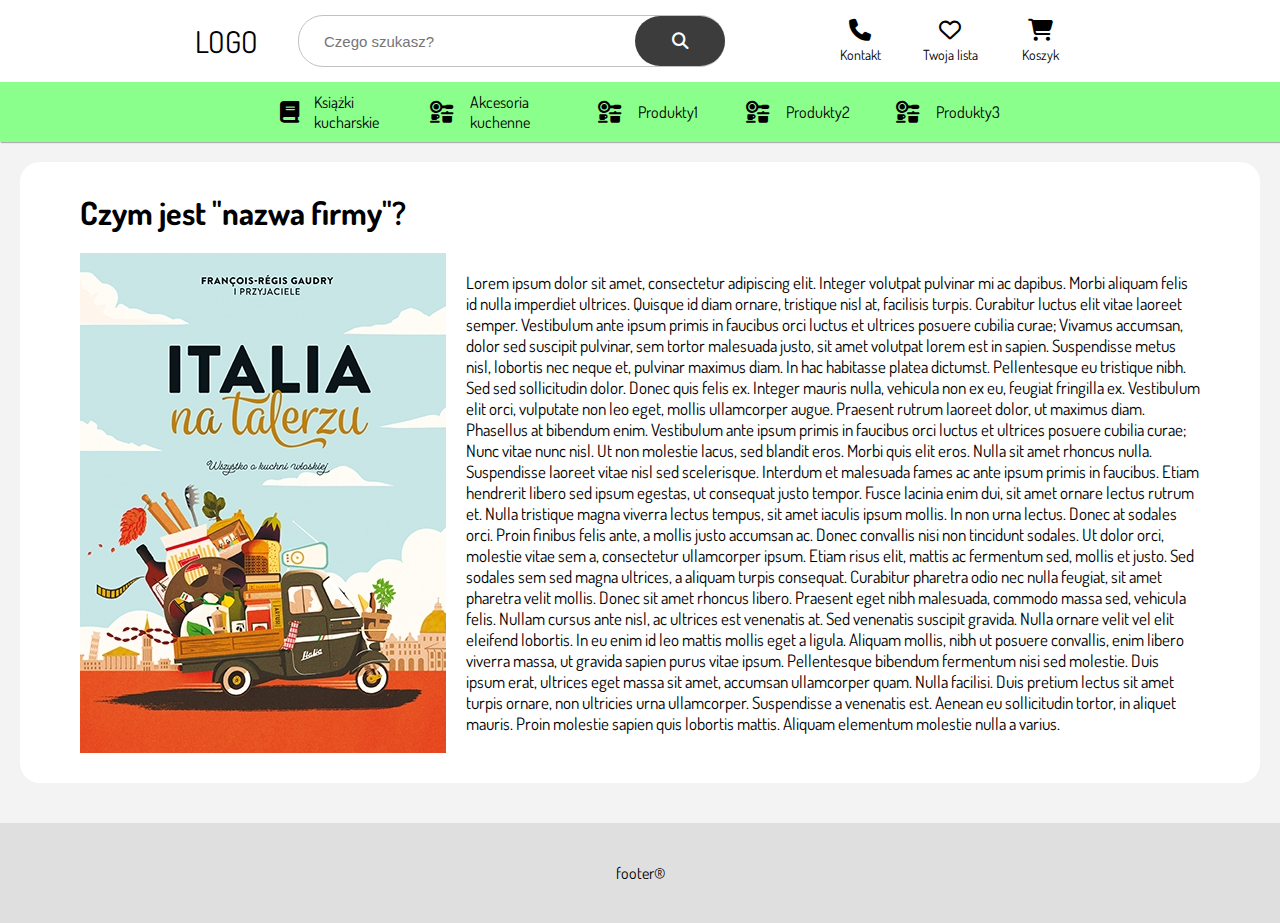
<file: Frontend/index.html>
<!DOCTYPE html>
<html lang="pl">
<head>
    <meta charset="UTF-8">
    <meta http-equiv="X-UA-Compatible" content="IE=edge">
    <meta name="viewport" content="width=device-width, initial-scale=1.0">
    <link rel="stylesheet" href="style.css">
    <link rel="stylesheet" href="https://cdnjs.cloudflare.com/ajax/libs/font-awesome/6.4.0/css/all.min.css"/>
    <title>Nasza Kuchnia</title>
</head>
<body>
    <div class="header">
        <div class="first-layer">
            <a class="logo">LOGO</a>
            <div class="searcher">
                <input class="search" placeholder="Czego szukasz?">
                <button class="search-button button"><i class="fa-solid fa-magnifying-glass fa-lg icon"></i></button>
            </div>
            <div class="header-button button"><i class="fa-solid fa-phone fa"></i>Kontakt</div>
            <div class="header-button button"><i class="fa-regular fa-heart fa"></i>Twoja lista</div>
            <div class="header-button button"><i class="fa-sharp fa-solid fa-cart-shopping fa"></i>Koszyk</div>
        </div>
        <div class="second-layer">
            <a href="products.html"><div class="header-button-2 button"><i class="fa-solid fa-book fa-2"></i>Książki kucharskie</div></a>
            <div class="kitchen-accessories">    
                <div class="header-button-2 button accessories" style="border-radius: 10px 10px 0px 0px;">
                    <i class="fa-solid fa-kitchen-set fa-2"></i>
                    Akcesoria kuchenne
                </div>
                <ul class="kitchen-accessories-list">
                    <li class="button">Noże kuchenne</li>
                    <li class="button">Deska do krojenia</li>
                    <li class="button">Garnki i patelnie</li>
                    <li class="button">Pojemniki</li>
                    <li class="button">inne</li>
                </ul>
            </div>
            <div class="header-button-2 button"><i class="fa-solid fa-kitchen-set fa-2"></i>Produkty1</div>
            <div class="header-button-2 button"><i class="fa-solid fa-kitchen-set fa-2"></i>Produkty2</div>
            <div class="header-button-2 button"><i class="fa-solid fa-kitchen-set fa-2"></i>Produkty3</div>
        </div>
    </div>
    <div class="container">
        <h1> Czym jest "nazwa firmy"?</h1>
        <div class="content">
            <img src="zasoby/ksiazka.jpg ">
            <p class="content-text">
                Lorem ipsum dolor sit amet, consectetur adipiscing elit. Integer volutpat pulvinar mi ac dapibus. Morbi aliquam felis id nulla imperdiet ultrices. Quisque id diam ornare, tristique nisl at, facilisis turpis. Curabitur luctus elit vitae laoreet semper. Vestibulum ante ipsum primis in faucibus orci luctus et ultrices posuere cubilia curae; Vivamus accumsan, dolor sed suscipit pulvinar, sem tortor malesuada justo, sit amet volutpat lorem est in sapien. Suspendisse metus nisl, lobortis nec neque et, pulvinar maximus diam. In hac habitasse platea dictumst. Pellentesque eu tristique nibh.

                Sed sed sollicitudin dolor. Donec quis felis ex. Integer mauris nulla, vehicula non ex eu, feugiat fringilla ex. Vestibulum elit orci, vulputate non leo eget, mollis ullamcorper augue. Praesent rutrum laoreet dolor, ut maximus diam. Phasellus at bibendum enim. Vestibulum ante ipsum primis in faucibus orci luctus et ultrices posuere cubilia curae; Nunc vitae nunc nisl.

                Ut non molestie lacus, sed blandit eros. Morbi quis elit eros. Nulla sit amet rhoncus nulla. Suspendisse laoreet vitae nisl sed scelerisque. Interdum et malesuada fames ac ante ipsum primis in faucibus. Etiam hendrerit libero sed ipsum egestas, ut consequat justo tempor. Fusce lacinia enim dui, sit amet ornare lectus rutrum et. Nulla tristique magna viverra lectus tempus, sit amet iaculis ipsum mollis. In non urna lectus.

                Donec at sodales orci. Proin finibus felis ante, a mollis justo accumsan ac. Donec convallis nisi non tincidunt sodales. Ut dolor orci, molestie vitae sem a, consectetur ullamcorper ipsum. Etiam risus elit, mattis ac fermentum sed, mollis et justo. Sed sodales sem sed magna ultrices, a aliquam turpis consequat. Curabitur pharetra odio nec nulla feugiat, sit amet pharetra velit mollis. Donec sit amet rhoncus libero. Praesent eget nibh malesuada, commodo massa sed, vehicula felis. Nullam cursus ante nisl, ac ultrices est venenatis at. Sed venenatis suscipit gravida. Nulla ornare velit vel elit eleifend lobortis. In eu enim id leo mattis mollis eget a ligula.

                Aliquam mollis, nibh ut posuere convallis, enim libero viverra massa, ut gravida sapien purus vitae ipsum. Pellentesque bibendum fermentum nisi sed molestie. Duis ipsum erat, ultrices eget massa sit amet, accumsan ullamcorper quam. Nulla facilisi. Duis pretium lectus sit amet turpis ornare, non ultricies urna ullamcorper. Suspendisse a venenatis est. Aenean eu sollicitudin tortor, in aliquet mauris. Proin molestie sapien quis lobortis mattis. Aliquam elementum molestie nulla a varius.
            </p>
    
        </div>
    </div>
    <footer>footer®</footer>
    <script src="script.js"></script>
</body>
</html>
</file>
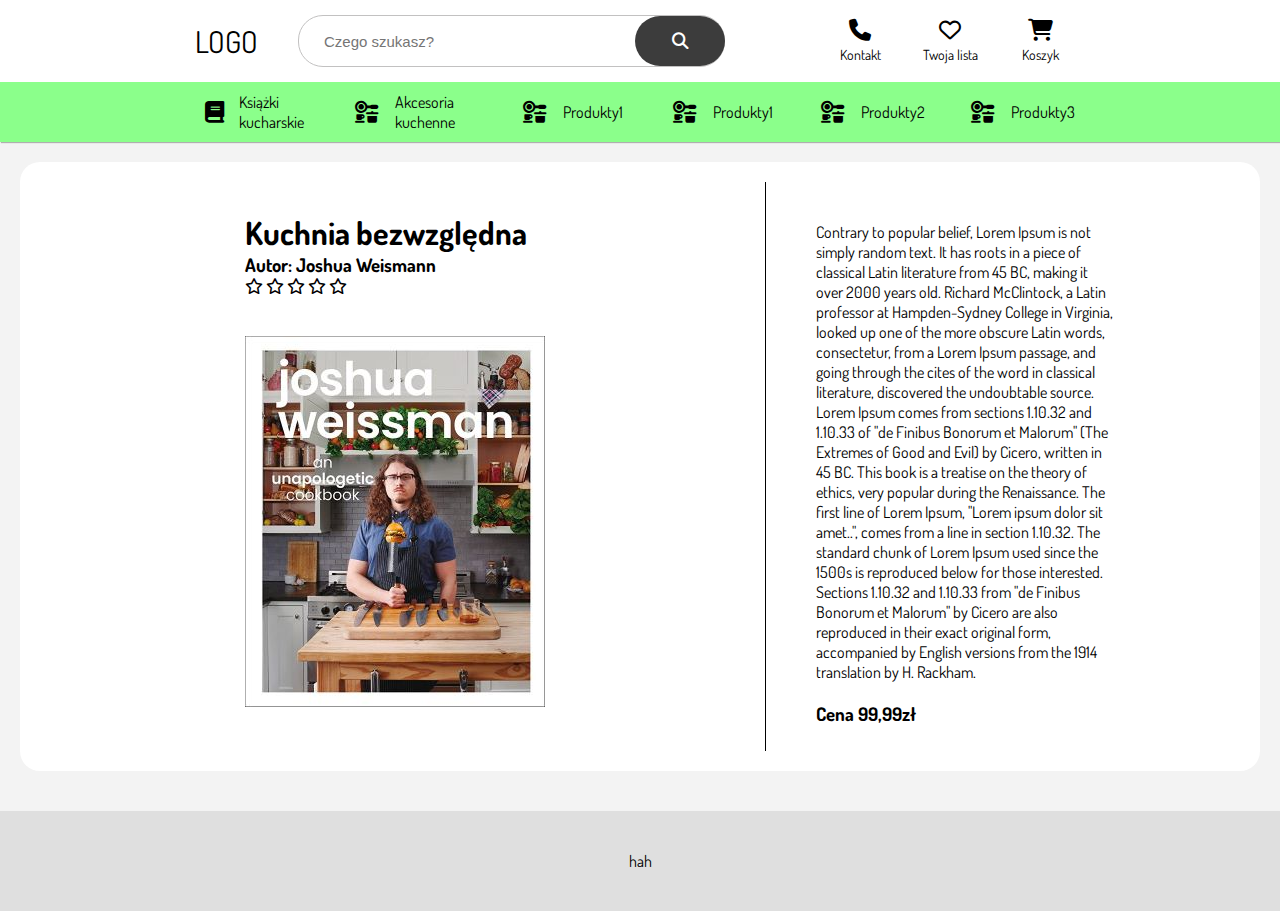
<file: Frontend/product.html>
<!DOCTYPE html>
<html lang="pl">
<head>
    <meta charset="UTF-8">
    <meta http-equiv="X-UA-Compatible" content="IE=edge">
    <meta name="viewport" content="width=device-width, initial-scale=1.0">
    <link rel="stylesheet" href="style3.css">
    <link rel="stylesheet" href="https://cdnjs.cloudflare.com/ajax/libs/font-awesome/6.4.0/css/all.min.css"/>
    <title>Książki kucharskie</title>
</head>
<body>
    <div class="header">
        <div class="first-layer">
            <a class="logo">LOGO</a>
            <div class="searcher">
                <input class="search" placeholder="Czego szukasz?">
                <button class="search-button button"><i class="fa-solid fa-magnifying-glass fa-lg icon"></i></button>
            </div>
            <div class="header-button button"><i class="fa-solid fa-phone fa"></i>Kontakt</div>
            <div class="header-button button"><i class="fa-regular fa-heart fa"></i>Twoja lista</div>
            <div class="header-button button"><i class="fa-sharp fa-solid fa-cart-shopping fa"></i>Koszyk</div>
        </div>
        <div class="second-layer">
            <a href="products.html"><div class="header-button-2 button"><i class="fa-solid fa-book fa-2"></i>Książki kucharskie</div></a>
            <div class="kitchen-accessories">    
                <div class="header-button-2 button accessories" style="border-radius: 10px 10px 0px 0px;">
                    <i class="fa-solid fa-kitchen-set fa-2"></i>
                    Akcesoria kuchenne
                </div>
                <ul class="kitchen-accessories-list">
                    <li class="button">Noże kuchenne</li>
                    <li class="button">Deska do krojenia</li>
                    <li class="button">Garnki i patelnie</li>
                    <li class="button">Pojemniki</li>
                    <li class="button">inne</li>
                </ul>
            </div>
            <div class="header-button-2 button"><i class="fa-solid fa-kitchen-set fa-2"></i>Produkty1</div>
            <div class="header-button-2 button"><i class="fa-solid fa-kitchen-set fa-2"></i>Produkty1</div>
            <div class="header-button-2 button"><i class="fa-solid  fa-kitchen-set fa-2"></i>Produkty2</div>
            <div class="header-button-2 button"><i class="fa-solid fa-kitchen-set fa-2"></i>Produkty3</div>
        </div>
    </div>
    <div class="container">


            <div class="name-and-img">
                
                <div class="name-and-author">
                    <h1>Kuchnia bezwzględna</h1>
                    <h3>Autor: Joshua Weismann</h3>
                    <div class="stars">
                        <i class="fa-regular fa-star button"></i>
                        <i class="fa-regular fa-star button"></i>
                        <i class="fa-regular fa-star button"></i>
                        <i class="fa-regular fa-star button"></i>
                        <i class="fa-regular fa-star button"></i>
                    </div>
                </div>
                <img src="zasoby/joshs_book_normal_size.jpg">
            </div>
            <div class="details">
                Contrary to popular belief, Lorem Ipsum is not simply random text. It has roots in a piece of classical Latin literature from 45 BC, making it over 2000 years old. Richard McClintock, a Latin professor at Hampden-Sydney College in Virginia, looked up one of the more obscure Latin words, consectetur, from a Lorem Ipsum passage, and going through the cites of the word in classical literature, discovered the undoubtable source. Lorem Ipsum comes from sections 1.10.32 and 1.10.33 of "de Finibus Bonorum et Malorum" (The Extremes of Good and Evil) by Cicero, written in 45 BC. This book is a treatise on the theory of ethics, very popular during the Renaissance. The first line of Lorem Ipsum, "Lorem ipsum dolor sit amet..", comes from a line in section 1.10.32.

The standard chunk of Lorem Ipsum used since the 1500s is reproduced below for those interested. Sections 1.10.32 and 1.10.33 from "de Finibus Bonorum et Malorum" by Cicero are also reproduced in their exact original form, accompanied by English versions from the 1914 translation by H. Rackham.
    
                    <h3 class="prize">Cena 99,99zł</h3>
            </div>        
    </div>
    <footer>hah</footer>
    <script src="script.js"></script>
</body>
</html>
</file>
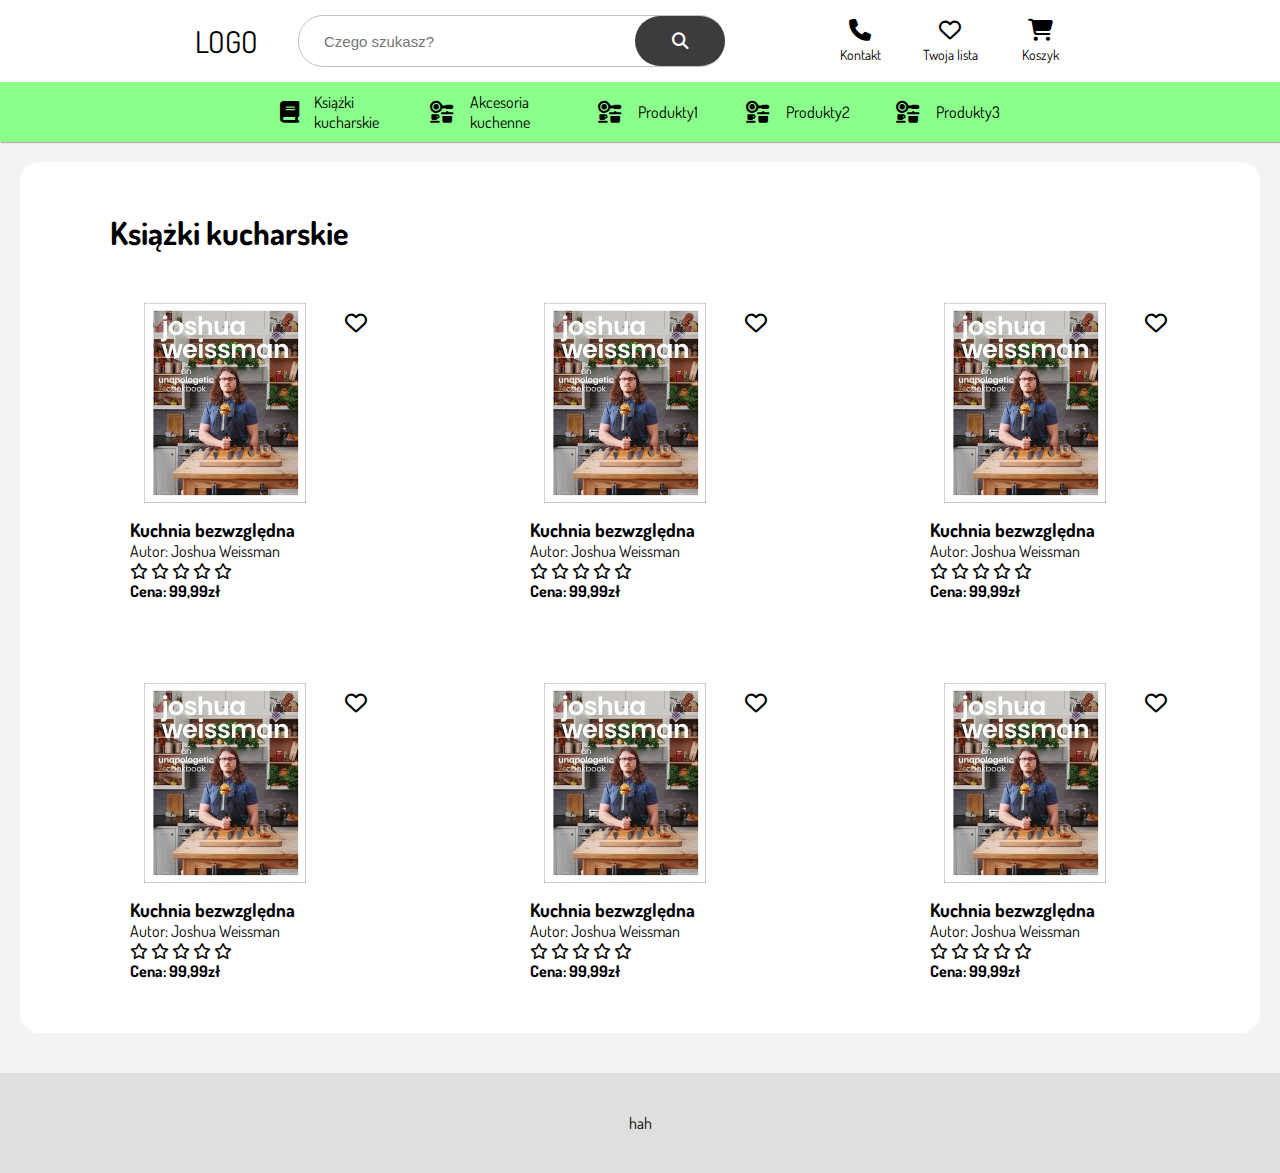
<file: Frontend/products.html>
<!DOCTYPE html>
<html lang="pl">
<head>
    <meta charset="UTF-8">
    <meta http-equiv="X-UA-Compatible" content="IE=edge">
    <meta name="viewport" content="width=device-width, initial-scale=1.0">
    <link rel="stylesheet" href="style2.css">
    <link rel="stylesheet" href="https://cdnjs.cloudflare.com/ajax/libs/font-awesome/6.4.0/css/all.min.css"/>
    <title>Książki kucharskie</title>
</head>
<body>
    <div class="header">
        <div class="first-layer">
            <a class="logo">LOGO</a>
            <div class="searcher">
                <input class="search" placeholder="Czego szukasz?">
                <button class="search-button button"><i class="fa-solid fa-magnifying-glass fa-lg icon"></i></button>
            </div>
            <div class="header-button button"><i class="fa-solid fa-phone fa"></i>Kontakt</div>
            <div class="header-button button"><i class="fa-regular fa-heart fa"></i>Twoja lista</div>
            <div class="header-button button"><i class="fa-sharp fa-solid fa-cart-shopping fa"></i>Koszyk</div>
        </div>
        <div class="second-layer">
            <a href="products.html"><div class="header-button-2 button"><i class="fa-solid fa-book fa-2"></i>Książki kucharskie</div></a>
            <div class="kitchen-accessories">    
                <div class="header-button-2 button accessories" style="border-radius: 10px 10px 0px 0px;">
                    <i class="fa-solid fa-kitchen-set fa-2"></i>
                    Akcesoria kuchenne
                </div>
                <ul class="kitchen-accessories-list">
                    <li class="button">Noże kuchenne</li>
                    <li class="button">Deska do krojenia</li>
                    <li class="button">Garnki i patelnie</li>
                    <li class="button">Pojemniki</li>
                    <li class="button">inne</li>
                </ul>
            </div>
            <div class="header-button-2 button"><i class="fa-solid fa-kitchen-set fa-2"></i>Produkty1</div>
            <div class="header-button-2 button"><i class="fa-solid  fa-kitchen-set fa-2"></i>Produkty2</div>
            <div class="header-button-2 button"><i class="fa-solid fa-kitchen-set fa-2"></i>Produkty3</div>
        </div>
    </div>
    <div class="container">
        <h1>Książki kucharskie</h1>
        <div class="products">
            
            <div class="product">
                <div class="img-and-btn">
                    <img src="zasoby/joshs_book.jpg" >
                    <button class="heart"><i class="fa-regular fa-heart fa"></i></button>
                </div>
                <div class="name">
                    <h3>Kuchnia bezwzględna</h3>
                    Autor: Joshua Weissman
                    <div class="stars">
                        <i class="fa-regular fa-star button"></i>
                        <i class="fa-regular fa-star button"></i>
                        <i class="fa-regular fa-star button"></i>
                        <i class="fa-regular fa-star button"></i>
                        <i class="fa-regular fa-star button"></i>
                    </div>
                    <p style="font-weight: 700;">Cena: 99,99zł</p>
                </div>
            </div>
            <div class="product">
                <div class="img-and-btn">
                    <img src="zasoby/joshs_book.jpg" >
                    <button class="heart"><i class="fa-regular fa-heart fa"></i></button>
                </div>
                <div class="name">
                    <h3>Kuchnia bezwzględna</h3>
                    Autor: Joshua Weissman
                    <div class="stars">
                        <i class="fa-regular fa-star"></i>
                        <i class="fa-regular fa-star"></i>
                        <i class="fa-regular fa-star"></i>
                        <i class="fa-regular fa-star"></i>
                        <i class="fa-regular fa-star"></i>
                    </div>
                    <p style="font-weight: 700;">Cena: 99,99zł</p>
                </div>
            </div>
            <div class="product">
                <div class="img-and-btn">
                    <img src="zasoby/joshs_book.jpg" >
                    <button class="heart"><i class="fa-regular fa-heart fa"></i></button>
                </div>
                <div class="name">
                    <h3>Kuchnia bezwzględna</h3>
                    Autor: Joshua Weissman
                    <div class="stars">
                        <i class="fa-regular fa-star"></i>
                        <i class="fa-regular fa-star"></i>
                        <i class="fa-regular fa-star"></i>
                        <i class="fa-regular fa-star"></i>
                        <i class="fa-regular fa-star"></i>
                    </div>
                    <p style="font-weight: 700;">Cena: 99,99zł</p>
                </div>
            </div>
            <div class="product">
                <div class="img-and-btn">
                    <img src="zasoby/joshs_book.jpg" >
                    <button class="heart"><i class="fa-regular fa-heart fa"></i></button>
                </div>
                <div class="name">
                    <h3>Kuchnia bezwzględna</h3>
                    Autor: Joshua Weissman
                    <div class="stars">
                        <i class="fa-regular fa-star"></i>
                        <i class="fa-regular fa-star"></i>
                        <i class="fa-regular fa-star"></i>
                        <i class="fa-regular fa-star"></i>
                        <i class="fa-regular fa-star"></i>
                    </div>
                    <p style="font-weight: 700;">Cena: 99,99zł</p>
                </div>
            </div>
            <div class="product">
                <div class="img-and-btn">
                    <img src="zasoby/joshs_book.jpg" >
                    <button class="heart"><i class="fa-regular fa-heart fa"></i></button>
                </div>
                <div class="name">
                    <h3>Kuchnia bezwzględna</h3>
                    Autor: Joshua Weissman
                    <div class="stars">
                        <i class="fa-regular fa-star"></i>
                        <i class="fa-regular fa-star"></i>
                        <i class="fa-regular fa-star"></i>
                        <i class="fa-regular fa-star"></i>
                        <i class="fa-regular fa-star"></i>
                    </div>
                    <p style="font-weight: 700;">Cena: 99,99zł</p>
                </div>
            </div>
            <div class="product">
                <div class="img-and-btn">
                    <img src="zasoby/joshs_book.jpg" >
                    <button class="heart"><i class="fa-regular fa-heart fa"></i></button>
                </div>
                <div class="name">
                    <h3>Kuchnia bezwzględna</h3>
                    Autor: Joshua Weissman
                    <div class="stars">
                        <i class="fa-regular fa-star"></i>
                        <i class="fa-regular fa-star"></i>
                        <i class="fa-regular fa-star"></i>
                        <i class="fa-regular fa-star"></i>
                        <i class="fa-regular fa-star"></i>
                    </div>
                    <p style="font-weight: 700;">Cena: 99,99zł</p>
                </div>
            </div>
        </div> 
    </div>
    <footer>hah</footer>
    <script src="script.js"></script>
</body>
</html>
</file>
<file: Frontend/style.css>
*{
    margin: 0px;
    padding: 0px;
}

@font-face {
    font-family: dosis;
    src: url(zasoby/Dosis-VariableFont_wght.ttf);
}

body{
    font-family: dosis;
    display: flex;
    justify-content: center;
    align-items: center;
    flex-direction: column;

    background-color: rgb(243, 243, 243);
}

a{
    text-decoration: none;
}

.button {
    cursor: pointer;
}

.header{
    width: 100%;
    box-shadow: 1px 1px 1px rgb(175, 175, 175);
}

.logo{
    font-size: 30px;
   
}
.first-layer{
    display: flex;
    background-color: rgb(255, 255, 255);
    justify-content: center;
    align-items: center;
    padding: 5px 0px;      
}

.searcher{
    display: flex;
    flex-direction: row;
    align-items: center;
}

.search {
    border: 1px rgb(194, 193, 193) solid;
    border-radius: 25px;
    height: 50px;
    width: 400px;
    font-size: 15px;
    padding-left: 25px;
    margin: 10px 0px 10px 40px;
}


.search-button{
    position: relative;
    display: flex;
    align-items: center;
    justify-content: center;
    border: 0px;
    height: 50px;
    width: 90px;
    padding-top: 20px;
    right: 90px;
    border-radius: 25px;
    background-color: rgb(60, 60, 60);
}

.search-button:hover{
    background-color: rgb(30, 30, 30);
    
}
.icon{
    height: 20px;
    width: 20px;
    color: white;  
}

.header-button {
    border-radius: 10px;
    color: black;
    font-size: 14px;
    width: 90px;
    height: 60px;
    display: flex;
    justify-content: center;
    align-items: center;
    flex-direction: column;
}    
.second-layer {
    background-color: rgb(139, 255, 139);
    height:60px;
    display: flex;
    align-items: start;
    justify-content: center;
    padding-top: px;
}

.header-button-2 {
    border-radius: 10px;
    color: black;
    font-size: 16px;
    width: 135px;
    height: 50px;
    display: flex;
    justify-content: center;
    align-items: center;
    flex-direction: row;
    margin-top: 5px;
    padding-left: 15px;
}    

.fa {
    font-size: 22px;
    margin-bottom: 5px;
}    
.fa-2 {
    margin-right: 15px;
    font-size: 22px;
}    

.header-button:hover{
    background-color: rgb(230, 230, 230);
}    
.header-button-2:hover{
    background-color: rgb(101, 252, 101);
    border-radius: 10px 10px;
    box-shadow: 1px 1px 1px  rgb(116, 255, 116);
}    

.accessories-button-hover{
    justify-content: center;
    align-items: center;
    flex-direction: row;
    background-color: rgb(101, 252, 101);
    border-radius: 10px 10px;
    box-shadow: 1px 1px 1px  rgb(116, 255, 116);
}

.kitchen-accessories{
    height:250px;
}


.kitchen-accessories-list{
    display: none;
    flex-direction: column;
    align-items: center;
    list-style-type: none;
    width: 150px;
    height: 205px;
    top: 35px;
    background-color: rgb(101, 252, 101);
    /* box-shadow: 1px 1px 1px 1px  rgb(220, 220, 220); */
    border-radius: 0px 0px 10px 10px;
    position: relative;
    z-index: 1;
    top: 0;
}

ul.kitchen-accessories-list > li{
    padding: 10px 0px;
    width: 150px;
    text-align: center; 
}

ul.kitchen-accessories-list > li:hover{
    background-color: rgb(74, 240, 74);
 
}

.container{
    margin-top: 20px;
    width:1120px;
    padding: 30px 60px;
    margin-bottom: 40px;
    border-radius: 20px;
    background-color: white;
    
}

.content{
    margin-top: 20px;
    display: flex;
    align-items: center;
    flex-direction: row;
}
.content-text{
    margin-left: 20px;
    font-size: 17px;
}


.sticky-header {
    transition: 0.1s;
    position: fixed;
    top: 0;
    width: 100%;
    box-shadow: 1px 1px 1px rgb(210, 210, 210);
}

footer{
    display: flex;
    justify-content: center;
    align-items: center;
    background-color: rgb(223, 223, 223);
    width: 100%;
    height: 100px;
}
</file>
<file: Frontend/style3.css>
*{
    margin: 0px;
    padding: 0px;
}

@font-face {
    font-family: dosis;
    src: url(zasoby/Dosis-VariableFont_wght.ttf);
}

body{
    font-family: dosis;
    display: flex;
    justify-content: center;
    align-items: center;
    flex-direction: column;

    background-color: rgb(243, 243, 243);
}

a{
    text-decoration: none;
}

.button {
    cursor: pointer;
}

.header{
    width: 100%;
    box-shadow: 1px 1px 1px rgb(175, 175, 175);
}

.logo{
    font-size: 30px;
   
}
.first-layer{
    display: flex;
    background-color: rgb(255, 255, 255);
    justify-content: center;
    align-items: center;
    padding: 5px 0px;      
}

.searcher{
    display: flex;
    flex-direction: row;
    align-items: center;
}

.search {
    border: 1px rgb(194, 193, 193) solid;
    border-radius: 25px;
    height: 50px;
    width: 400px;
    font-size: 15px;
    padding-left: 25px;
    margin: 10px 0px 10px 40px;
}


.search-button{
    position: relative;
    display: flex;
    align-items: center;
    justify-content: center;
    border: 0px;
    height: 50px;
    width: 90px;
    padding-top: 20px;
    right: 90px;
    border-radius: 25px;
    background-color: rgb(60, 60, 60);
}

.search-button:hover{
    background-color: rgb(30, 30, 30);
    
}
.icon{
    height: 20px;
    width: 20px;
    color: white;  
}

.header-button {
    border-radius: 10px;
    color: black;
    font-size: 14px;
    width: 90px;
    height: 60px;
    display: flex;
    justify-content: center;
    align-items: center;
    flex-direction: column;
}    
.second-layer {
    background-color: rgb(139, 255, 139);
    height:60px;
    display: flex;
    align-items: start;
    justify-content: center;
    padding-top: px;
}

.header-button-2 {
    border-radius: 10px;
    color: black;
    font-size: 16px;
    width: 135px;
    height: 50px;
    display: flex;
    justify-content: center;
    align-items: center;
    flex-direction: row;
    margin-top: 5px;
    padding-left: 15px;
}    

.fa {
    font-size: 22px;
    margin-bottom: 5px;
}    
.fa-2 {
    margin-right: 15px;
    font-size: 22px;
}    

.header-button:hover{
    background-color: rgb(230, 230, 230);
}    
.header-button-2:hover{
    background-color: rgb(101, 252, 101);
    border-radius: 10px 10px;
    box-shadow: 1px 1px 1px  rgb(116, 255, 116);
}    

.accessories-button-hover{
    justify-content: center;
    align-items: center;
    flex-direction: row;
    background-color: rgb(101, 252, 101);
    border-radius: 10px 10px;
    box-shadow: 1px 1px 1px  rgb(116, 255, 116);
}

.kitchen-accessories{
    height:250px;
}


.kitchen-accessories-list{
    display: none;
    flex-direction: column;
    align-items: center;
    list-style-type: none;
    width: 150px;
    height: 205px;
    top: 35px;
    background-color: rgb(101, 252, 101);
    /* box-shadow: 1px 1px 1px 1px  rgb(220, 220, 220); */
    border-radius: 0px 0px 10px 10px;
    position: relative;
    z-index: 1;
    top: 0;
}

ul.kitchen-accessories-list > li{
    padding: 10px 0px;
    width: 150px;
    text-align: center; 
}

ul.kitchen-accessories-list > li:hover{
    background-color: rgb(74, 240, 74);
 
}

.container{
    margin-top: 20px;
    width:1200px;
    padding: 20px;
    margin-bottom: 40px;
    border-radius: 20px;
    background-color: white;
    display: flex;
    flex-direction: row;
    justify-content: center;
    
}


.content-text{
    margin-left: 20px;
    font-size: 17px;
}


.sticky-header {
    transition: 0.1s;
    position: fixed;
    top: 0;
    width: 100%;
    box-shadow: 1px 1px 1px rgb(210, 210, 210);
}

footer{
    display: flex;
    justify-content: center;
    align-items: center;
    background-color: rgb(223, 223, 223);
    width: 100%;
    height: 100px;
}


.container{
    display: flex;
    flex-direction: row;
    justify-content: center;
}

.name-and-author{
    margin: 30px 0px 0px 80px;
}

img {
    margin: 40px 0px 40px 80px;
}




.img-and-btn {
    display: flex;
    flex-direction: row;
    align-items: start;
    justify-content:center;
}

.heart {
    height:40px;
    width: 40px;
    margin-left: 30px;
    border-radius: 50%;
    padding-top: 5px;
    border:0;
    background-color: white;

}
.heart:hover{
    background-color: rgb(234, 234, 234);
    transition: 300ms;
}

.name{
    display: flex;
    flex-direction: column;
    align-items: start;
    padding-left: 20px;
    padding-top: 15px;
    justify-content: space-between;
}

.name-and-img{
    width: 400px;
    border-right: solid 1px black;
    padding-right: 200px;
    /* margin-left: 200px; */
}

.details{
    margin: 40px 0px 0px 50px;
    width:300px;
}

.prize{
    margin-top: 20px;
}
</file>
<file: Frontend/style2.css>
*{
    margin: 0px;
    padding: 0px;
}

@font-face {
    font-family: dosis;
    src: url(zasoby/Dosis-VariableFont_wght.ttf);
}

body{
    font-family: dosis;
    display: flex;
    justify-content: center;
    align-items: center;
    flex-direction: column;

    background-color: rgb(243, 243, 243);
}

a{
    text-decoration: none;
}

.button {
    cursor: pointer;
}

.header{
    width: 100%;
    box-shadow: 1px 1px 1px rgb(175, 175, 175);
}

.logo{
    font-size: 30px;
   
}
.first-layer{
    display: flex;
    background-color: rgb(255, 255, 255);
    justify-content: center;
    align-items: center;
    padding: 5px 0px;      
}

.searcher{
    display: flex;
    flex-direction: row;
    align-items: center;
}

.search {
    border: 1px rgb(194, 193, 193) solid;
    border-radius: 25px;
    height: 50px;
    width: 400px;
    font-size: 15px;
    padding-left: 25px;
    margin: 10px 0px 10px 40px;
}


.search-button{
    position: relative;
    display: flex;
    align-items: center;
    justify-content: center;
    border: 0px;
    height: 50px;
    width: 90px;
    padding-top: 20px;
    right: 90px;
    border-radius: 25px;
    background-color: rgb(60, 60, 60);
}

.search-button:hover{
    background-color: rgb(30, 30, 30);
    
}
.icon{
    height: 20px;
    width: 20px;
    color: white;  
}

.header-button {
    border-radius: 10px;
    color: black;
    font-size: 14px;
    width: 90px;
    height: 60px;
    display: flex;
    justify-content: center;
    align-items: center;
    flex-direction: column;
}    
.second-layer {
    background-color: rgb(139, 255, 139);
    height:60px;
    display: flex;
    align-items: start;
    justify-content: center;
    padding-top: px;
}

.header-button-2 {
    border-radius: 10px;
    color: black;
    font-size: 16px;
    width: 135px;
    height: 50px;
    display: flex;
    justify-content: center;
    align-items: center;
    flex-direction: row;
    margin-top: 5px;
    padding-left: 15px;
}    

.fa {
    font-size: 22px;
    margin-bottom: 5px;
}    
.fa-2 {
    margin-right: 15px;
    font-size: 22px;
}    

.header-button:hover{
    background-color: rgb(230, 230, 230);
}    
.header-button-2:hover{
    background-color: rgb(101, 252, 101);
    border-radius: 10px 10px;
    box-shadow: 1px 1px 1px  rgb(116, 255, 116);
}    

.accessories-button-hover{
    justify-content: center;
    align-items: center;
    flex-direction: row;
    background-color: rgb(101, 252, 101);
    border-radius: 10px 10px;
    box-shadow: 1px 1px 1px  rgb(116, 255, 116);
}

.kitchen-accessories{
    height:250px;
}


.kitchen-accessories-list{
    display: none;
    flex-direction: column;
    align-items: center;
    list-style-type: none;
    width: 150px;
    height: 205px;
    top: 35px;
    background-color: rgb(101, 252, 101);
    /* box-shadow: 1px 1px 1px 1px  rgb(220, 220, 220); */
    border-radius: 0px 0px 10px 10px;
    position: relative;
    z-index: 1;
    top: 0;
}

ul.kitchen-accessories-list > li{
    padding: 10px 0px;
    width: 150px;
    text-align: center; 
}

ul.kitchen-accessories-list > li:hover{
    background-color: rgb(74, 240, 74);
 
}

.container{
    margin-top: 20px;
    width:1200px;
    padding: 20px;
    margin-bottom: 40px;
    border-radius: 20px;
    background-color: white;
    display: flex;
    flex-direction: column;
    justify-content: center;
    
}

.content{
    margin-top: 20px;
    display: flex;
    align-items: center;
    flex-direction: row;
}
.content-text{
    margin-left: 20px;
    font-size: 17px;
}


.sticky-header {
    transition: 0.1s;
    position: fixed;
    top: 0;
    width: 100%;
    box-shadow: 1px 1px 1px rgb(210, 210, 210);
}

footer{
    display: flex;
    justify-content: center;
    align-items: center;
    background-color: rgb(223, 223, 223);
    width: 100%;
    height: 100px;
}

.products{
    display: grid;
    grid-template-columns: 400px 400px 400px;
    margin-left: 70px;
}

.container{
    display: flex;
    flex-direction: column;
    justify-content: center;
}

h1 {
    margin: 30px 0px 0px 70px;
}

.product
{   padding-top: 20px;
    text-align: center;
    margin: 30px 0px;
    width: 300px;
    height: 300px;
    border-radius: 15px;
    background-color: white;
}

.product:hover {
    border: 1px rgb(184, 184, 184) solid;
    transition: 200ms;
    background-color: rgb(243, 243, 243);

}

.img-and-btn {
    display: flex;
    flex-direction: row;
    align-items: start;
    justify-content:center;
}

.heart {
    height:40px;
    width: 40px;
    margin-left: 30px;
    border-radius: 50%;
    padding-top: 5px;
    border:0;
    background-color: white;

}
.heart:hover{
    background-color: rgb(234, 234, 234);
    transition: 300ms;
}

.name{
    display: flex;
    flex-direction: column;
    align-items: start;
    padding-left: 20px;
    padding-top: 15px;
    justify-content: space-between;
}
</file>
